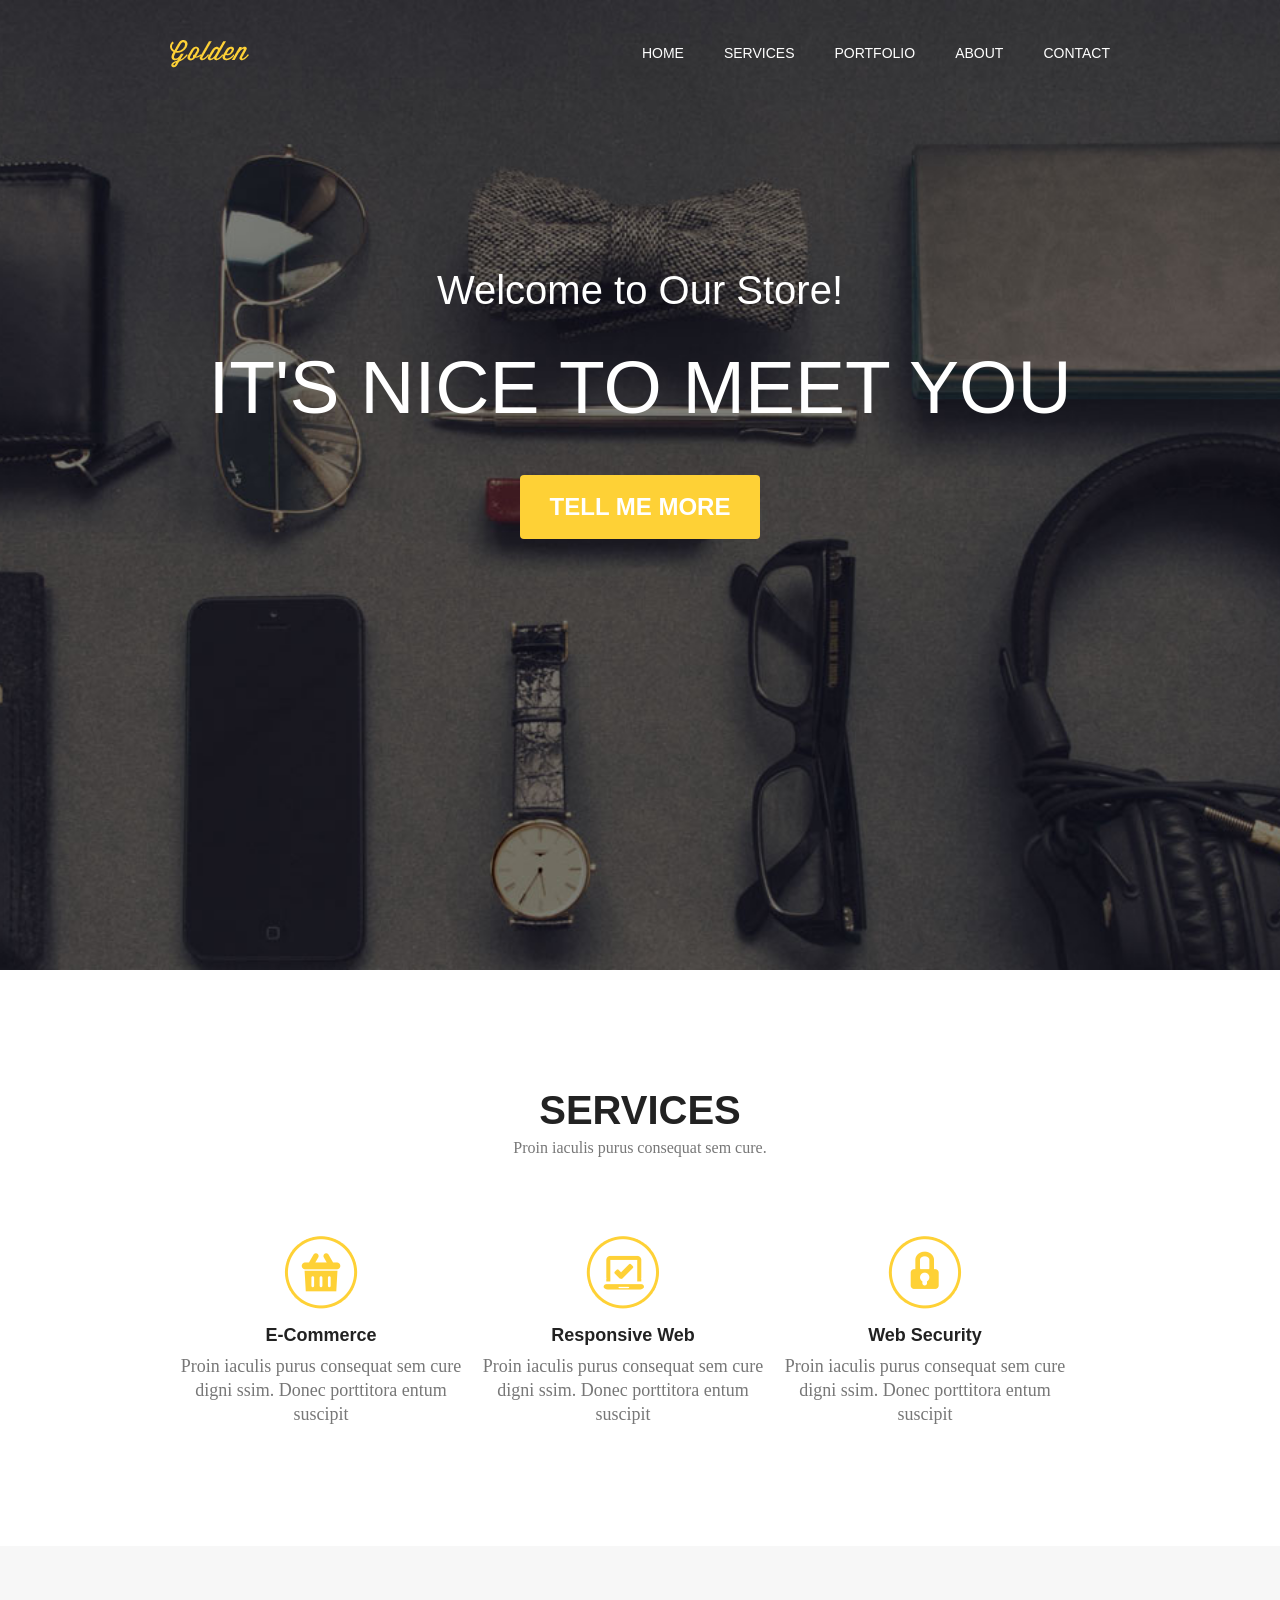
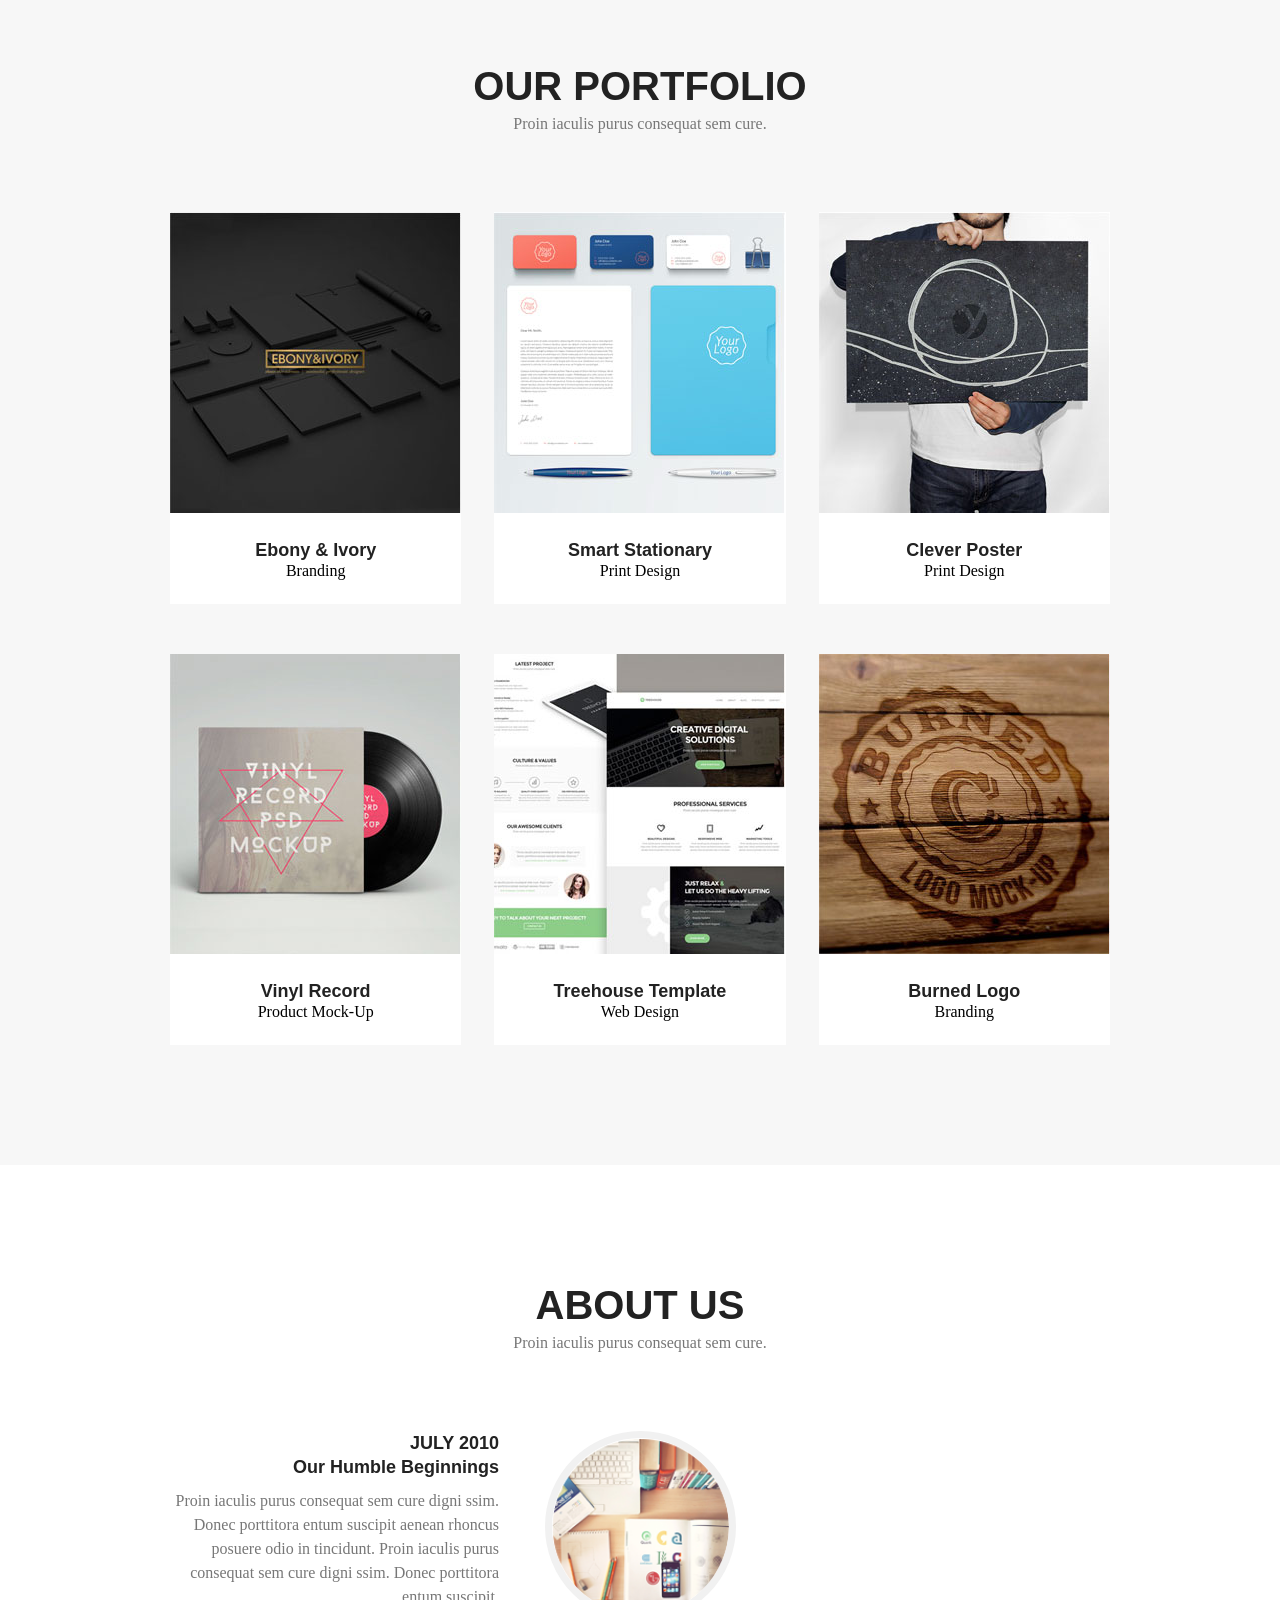
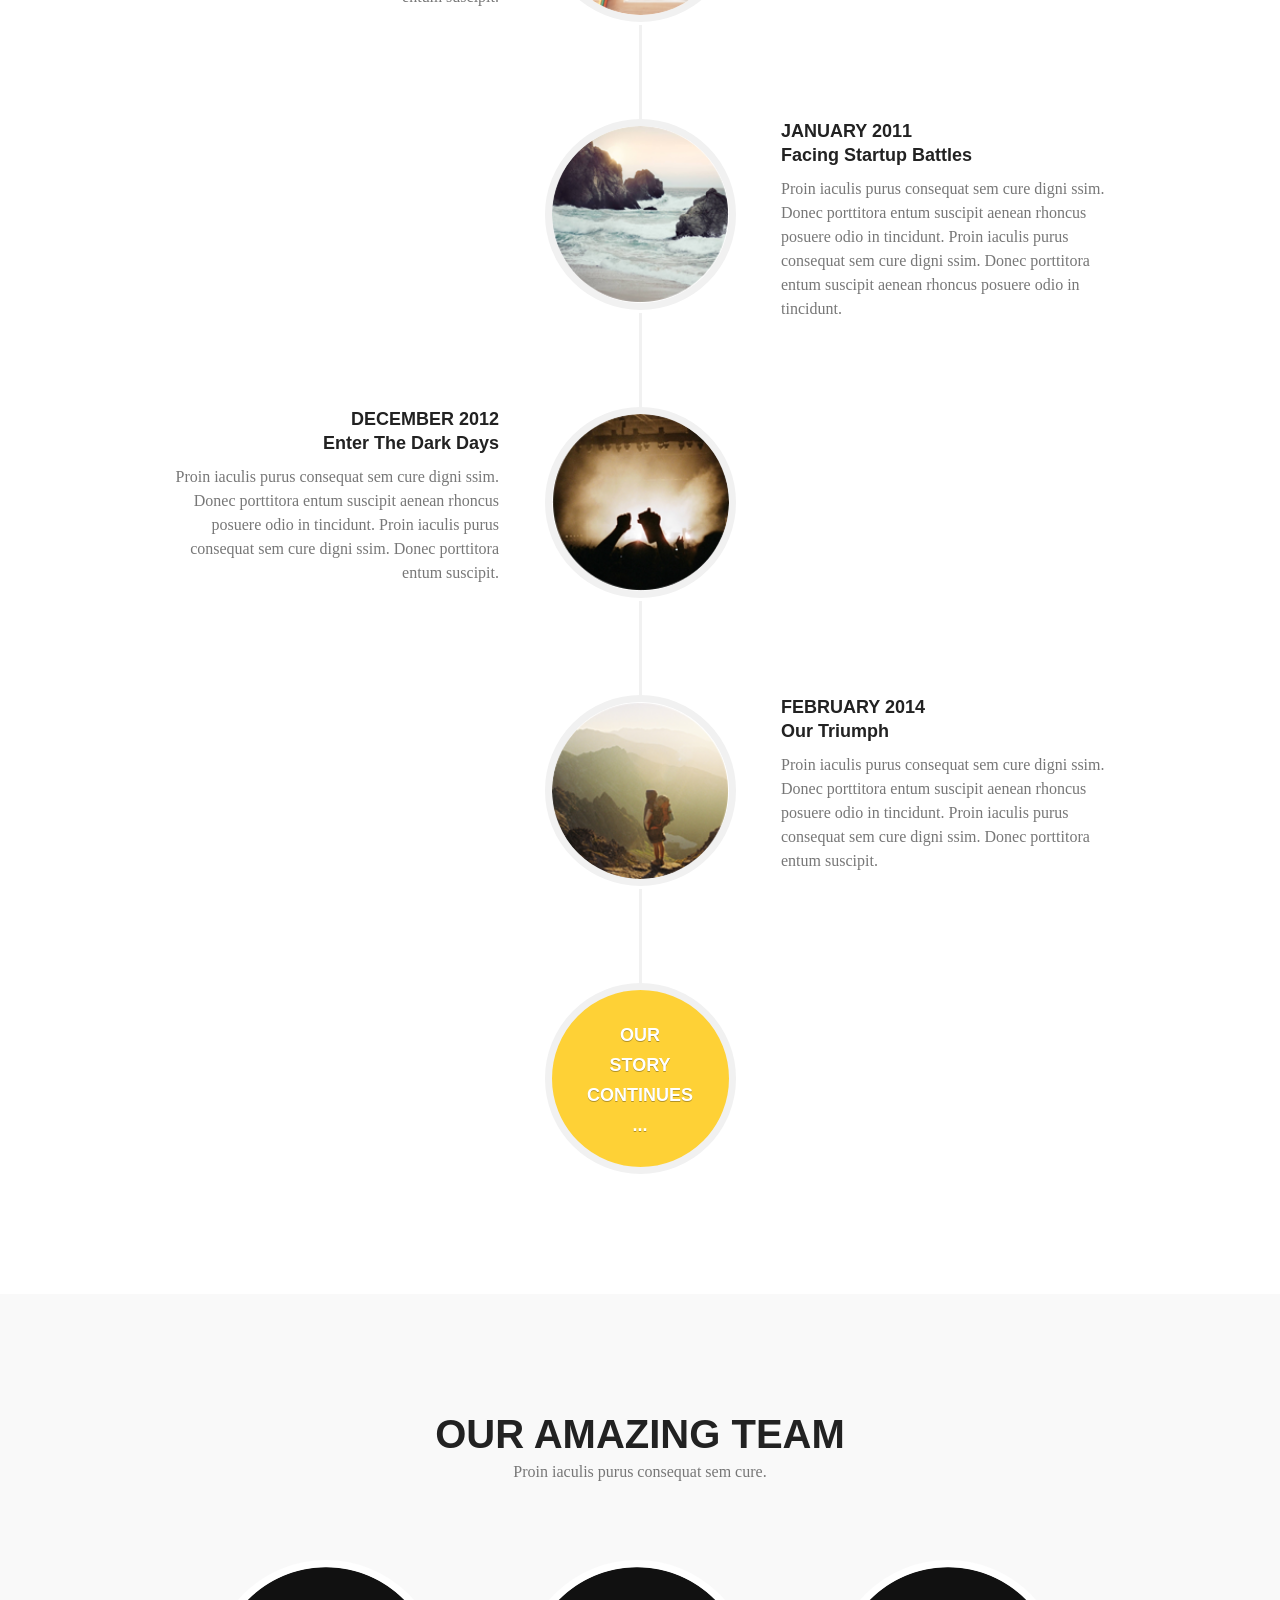
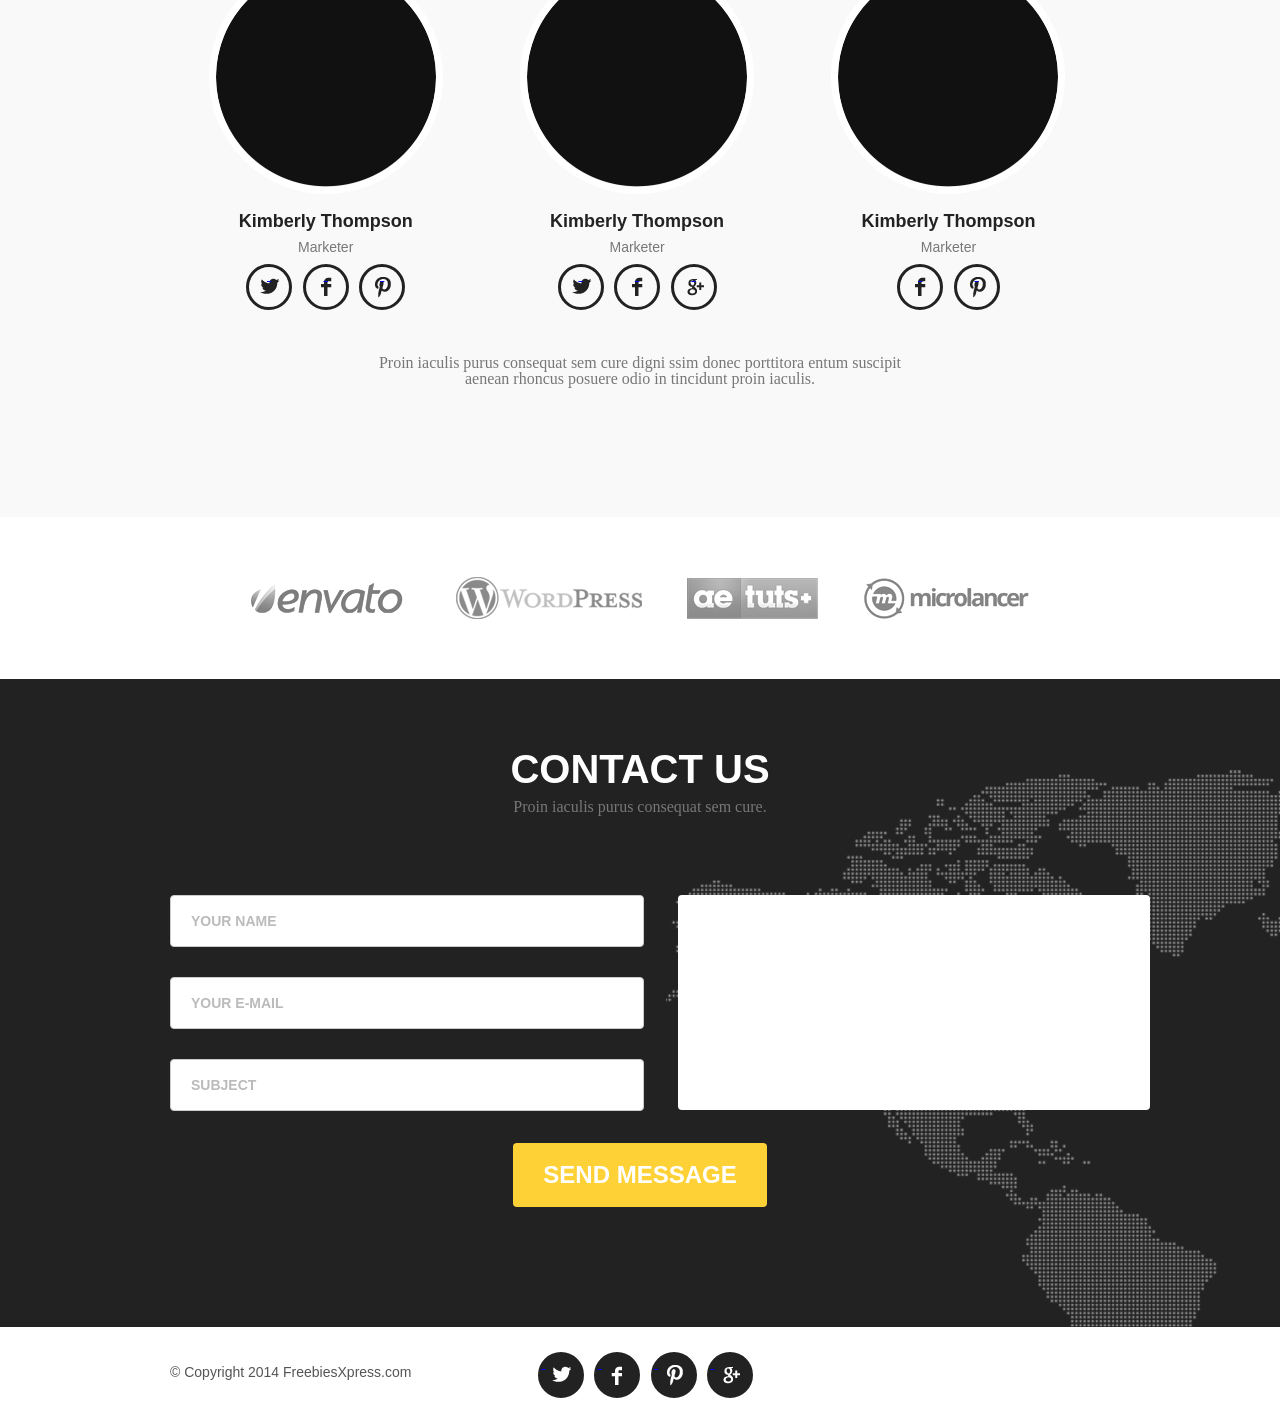
<file: golden/index.html>
<!DOCTYPE html>
<!--[if lt IE 7]><html lang="ru" class="lt-ie9 lt-ie8 lt-ie7"><![endif]-->
<!--[if IE 7]><html lang="ru" class="lt-ie9 lt-ie8"><![endif]-->
<!--[if IE 8]><html lang="ru" class="lt-ie9"><![endif]-->
<!--[if gt IE 8]><!-->
<html lang="ru">
<!--<![endif]-->
<head>
	<meta charset="utf-8" />

	<title>Golden</title>
	<meta content="" name="description" />
	<meta content="" property="og:image" />
	<meta content="" property="og:description" />
	<meta content="" property="og:site_name" />
	<meta content="website" property="og:type" />

	<meta content="telephone=no" name="format-detection" />
	<meta http-equiv="x-rim-auto-match" content="none">

	<meta http-equiv="X-UA-Compatible" content="IE=edge" />
	<meta name="viewport" content="width=device-width, initial-scale=1.0" />

	<link rel="shortcut icon" href="favicon.png" />

	<!--<link rel="stylesheet" href="libs/bootstrap/bootstrap-grid-3.3.1.min.css" />-->
	<link rel="stylesheet" href="libs/font-awesome-4.2.0/css/font-awesome.min.css" />
	<link rel="stylesheet" href="libs/fancybox/jquery.fancybox.css" />
	<link rel="stylesheet" href="libs/owl-carousel/owl.carousel.css" />
	<link rel="stylesheet" href="libs/countdown/jquery.countdown.css" />
	<link rel="stylesheet" href="css/fonts.css" />
	<link rel="stylesheet" href="css/main.css" />
	<link rel="stylesheet" href="css/media.css" />
</head>
<body>
	<div class="wrapper">
	    <div class="header">
	        <div class="container clearfix">
	            <div class="logo">
	                <a href="#"><img src="img/logo.png" alt=""></a>
	            </div>
	            <ul class="nav">
	                <li><a href="#">Home</a></li>
	                <li><a href="#">Services</a></li>
	                <li><a href="#">Portfolio</a></li>
	                <li><a href="#">About</a></li>
	                <li><a href="#">Contact</a></li>
	            </ul>
	        </div>
	    </div>
	    <div class="home">
	        <div class="container">
	            <h3>Welcome to Our Store!</h3>
	            <h1>It's nice to meet you</h1>
	            <button class="btn">Tell me more</button>
	        </div>
	    </div>
	
        <div class="service box">
            <div class="container">
                <h2 class="title">Services</h2>
                <p class="descr">Proin iaculis purus consequat sem cure.</p>
               <div class="services-wrap clearfix">
                   <div class="services-item commerce">
                       <h5 class="title">E-Commerce</h5>
                       <p>Proin iaculis purus consequat sem cure digni ssim. Donec porttitora entum suscipit </p>
                   </div>
                   <div class="services-item responsive">
                       <h5 class="title">Responsive Web</h5>
                       <p>Proin iaculis purus consequat sem cure  digni ssim. Donec porttitora entum suscipit </p>
                   </div>
                   <div class="services-item security">
                       <h5 class="title">Web Security</h5>
                       <p>Proin iaculis purus consequat sem cure digni ssim. Donec porttitora entum suscipit </p>
                   </div>
               </div>
            </div>
</div>
        <div class="portfolio box">
                <div class="container">
                    <h2 class="title">Our portfolio</h2>
                    <p class="descr">Proin iaculis purus consequat sem cure.</p>
                   <div class="portfolio-wrap clearfix">
                       <div class="portfolio-item">
                           <a href="#"><img src="img/p-01.jpg" alt=""></a>
                           <div class="p-footer">
                               <h5 class="title">Ebony & Ivory</h5>
                               <span>Branding</span>
                           </div>
                       </div>
                       <div class="portfolio-item">
                           <a href="#"><img src="img/p-02.jpg" alt=""></a>
                           <div class="p-footer">
                               <h5 class="title">Smart Stationary</h5>
                               <span>Print Design</span>
                           </div>
                       </div>
                       <div class="portfolio-item">
                           <a href="#"><img src="img/p-03.jpg" alt=""></a>
                           <div class="p-footer">
                               <h5 class="title">Clever Poster</h5>
                               <span>Print Design</span>
                           </div>
                       </div>
                       <div class="portfolio-item">
                           <a href="#"><img src="img/p-04.jpg" alt=""></a>
                           <div class="p-footer">
                               <h5 class="title">Vinyl Record</h5>
                               <span>Product Mock-Up</span>
                           </div>
                       </div>
                       <div class="portfolio-item">
                           <a href="#"><img src="img/p-05.jpg" alt=""></a>
                           <div class="p-footer">
                               <h5 class="title">Treehouse Template</h5>
                               <span>Web Design</span>
                           </div>
                       </div>
                       <div class="portfolio-item">
                           <a href="#"><img src="img/p-06.jpg" alt=""></a>
                           <div class="p-footer">
                               <h5 class="title">Burned Logo</h5>
                               <span>Branding</span>
                           </div>
                       </div>  
                   </div>
                </div>
</div>
        <div class="about box">
                <div class="container">
                    <h2 class="title">About Us</h2>
                    <p class="descr">Proin iaculis purus consequat sem cure.</p>
                    <div class="about-wrap">
                        <div class="about-item clearfix">
                           <div class="about-text left text-right">
                               <h5 class="title"><span>July 2010</span><br>Our Humble Beginnings</h5>
                               <p>Proin iaculis purus consequat sem cure digni ssim. Donec porttitora entum suscipit aenean rhoncus posuere odio in tincidunt. Proin iaculis purus consequat sem cure digni ssim. Donec porttitora entum suscipit.</p>
                           </div>
                           <div class="about-img left">
                               <img src="img/abt-01.png" alt="">
                           </div>
                            
                        </div>
                        <div class="about-item clearfix">
                           <div class="about-text right text-left">
                               <h5 class="title"><span>January 2011</span><br> Facing Startup Battles</h5>
                               <p>Proin iaculis purus consequat sem cure digni ssim. Donec porttitora entum suscipit aenean rhoncus posuere odio in tincidunt. Proin iaculis purus consequat sem cure digni ssim. Donec porttitora entum suscipit aenean rhoncus posuere odio in tincidunt.</p>
                           </div>
                           <div class="about-img right">
                               <img src="img/abt-02.png" alt="">
                           </div>
                            
                        </div>
                        <div class="about-item clearfix">
                           <div class="about-text left text-right">
                               <h5 class="title"><span>December 2012</span><br>Enter The Dark Days</h5>
                               <p>Proin iaculis purus consequat sem cure digni ssim. Donec porttitora entum suscipit aenean rhoncus posuere odio in tincidunt. Proin iaculis purus consequat sem cure digni ssim. Donec porttitora entum suscipit.</p>
                           </div>
                           <div class="about-img left">
                               <img src="img/abt-03.png" alt="">
                           </div>
                            
                        </div>
                        <div class="about-item clearfix">
                           <div class="about-text right text-left">
                               <h5 class="title"><span>February 2014</span><br>Our Triumph</h5>
                               <p>Proin iaculis purus consequat sem cure digni ssim. Donec porttitora entum suscipit aenean rhoncus posuere odio in tincidunt. Proin iaculis purus consequat sem cure digni ssim. Donec porttitora entum suscipit.</p>
                           </div>
                           <div class="about-img right">
                               <img src="img/abt-04.png" alt="">
                           </div>
                            
                        </div>
                        <a href="#" class="about-link">Our<br>Story<br>Continues<br>...</a>
                    </div>
                </div>
        </div>
        <div class="team box">         
            <div class="container">
                <h2 class="title">Our Amazing Team</h2>
                <p class="descr">Proin iaculis purus consequat sem cure.</p>
                <div class="team-wrap clearfix">
                    <div class="team-item">
                        <img src="img/team.png" height="220" width="220" alt="">
                        <h5 class="title">Kimberly Thompson</h5>
                        <p class="cat">Marketer</p>
                        <div class="social">
                            <a href="#" class="ic-tw">&nbsp;</a>
                            <a href="#" class="ic-fb">&nbsp;</a>
                            <a href="#" class="ic-pn">&nbsp;</a>
                        </div>
                    </div>
                     <div class="team-item">
                        <img src="img/team.png" height="220" width="220" alt="">
                        <h5 class="title">Kimberly Thompson</h5>
                        <p class="cat">Marketer</p>
                        <div class="social">
                            <a href="#" class="ic-tw">&nbsp;</a>
                            <a href="#" class="ic-fb">&nbsp;</a>
                            <a href="#" class="ic-gl">&nbsp;</a>
                        </div>
                    </div>
                     <div class="team-item">
                        <img src="img/team.png" height="220" width="220" alt="">
                        <h5 class="title">Kimberly Thompson</h5>
                        <p class="cat">Marketer</p>
                        <div class="social">
                            <a href="#" class="ic-fb">&nbsp;</a>
                            <a href="#" class="ic-pn">&nbsp;</a>
                        </div>
                    </div>
                </div>
                <p class="descr team-info">Proin iaculis purus consequat sem cure digni ssim donec porttitora entum suscipit<br>aenean rhoncus posuere odio in tincidunt proin iaculis.</p>
            </div>
        </div>
        
        <div class="brand">
            <div class="container">
                <a href="#"><img src="img/partner01.png" alt=""></a>
                <a href="#"><img src="img/partner02.png" alt=""></a>
                <a href="#"><img src="img/partner03.png" alt=""></a>
                <a href="#"><img src="img/partner04.png" alt=""></a>
            </div>
        </div>
        
        <div class="contact box" name="contact">         
            <div class="container">
                <h2 class="title">Contact Us</h2>
                <p class="descr">Proin iaculis purus consequat sem cure.</p>
                <form action="#" class="message">
                    <div class="clearfix">
                        <div class="left">
                            <input type="text" placeholder="your name">
                            <input type="text" placeholder="your e-mail">
                            <input type="text" placeholder="subject">
                        </div>
                        <div class="right">
                            <textarea id="" cols="0" rows="0" placeholder="Your message"> </textarea>
                        </div>
                    </div>
                    <input type="submit" value="Send Message" class="btn">
                </form>
            </div>
        </div>
        
        <div class="copyright">
            <div class="container clearfix">
                <p class="left">&copy; Copyright 2014 FreebiesXpress.com</p>
                <div class="social">
                    <a href="#" class="ic-tw black">&nbsp;</a>
                    <a href="#" class="ic-fb black">&nbsp;</a>
                    <a href="#" class="ic-pn black">&nbsp;</a>
                    <a href="#" class="ic-gl black">&nbsp;</a>
                </div>
                
            </div>
        </div>
	</div>
	
	
	<div class="hidden"></div>
	<!-- Mandatory for Responsive Bootstrap Toolkit to operate -->
	<div class="device-xs visible-xs"></div>
	<div class="device-sm visible-sm"></div>
	<div class="device-md visible-md"></div>
	<div class="device-lg visible-lg"></div>
	<!-- end mandatory -->
	<!--[if lt IE 9]>
	<script src="libs/html5shiv/es5-shim.min.js"></script>
	<script src="libs/html5shiv/html5shiv.min.js"></script>
	<script src="libs/html5shiv/html5shiv-printshiv.min.js"></script>
	<script src="libs/respond/respond.min.js"></script>
	<![endif]-->
	<script src="libs/jquery/jquery-1.11.1.min.js"></script>
	<script src="libs/jquery-mousewheel/jquery.mousewheel.min.js"></script>
	<script src="libs/fancybox/jquery.fancybox.pack.js"></script>
	<script src="libs/waypoints/waypoints-1.6.2.min.js"></script>
	<script src="libs/scrollto/jquery.scrollTo.min.js"></script>
	<script src="libs/owl-carousel/owl.carousel.min.js"></script>
	<script src="libs/countdown/jquery.plugin.js"></script>
	<script src="libs/countdown/jquery.countdown.min.js"></script>
	<script src="libs/countdown/jquery.countdown-ru.js"></script>
	<script src="libs/landing-nav/navigation.js"></script>
	<!--<script src="libs/bootstrap-toolkit/bootstrap-toolkit.min.js"></script>-->
	<script src="libs/maskedinput/jquery.maskedinput.min.js"></script>
	<script src="libs/equalheight/jquery.equalheight.js"></script>
	<script src="libs/stellar/jquery.stellar.min.js"></script>
	<script src="js/common.js"></script>
	<!-- Yandex.Metrika counter --><!-- /Yandex.Metrika counter -->
	<!-- Google Analytics counter --><!-- /Google Analytics counter -->
</body>
</html>
</file>
<file: golden/css/fonts.css>
/* font-family: "RobotoRegular"; */
@font-face {
	font-family: "RobotoRegular";
	src: url("../fonts/RobotoRegular/RobotoRegular.eot");
	src: url("../fonts/RobotoRegular/RobotoRegular.eot?#iefix")format("embedded-opentype"),
	url("../fonts/RobotoRegular/RobotoRegular.woff") format("woff"),
	url("../fonts/RobotoRegular/RobotoRegular.ttf") format("truetype");
	font-style: normal;
	font-weight: normal;
}
/* font-family: "RobotoLight"; */
@font-face {
	font-family: "RobotoLight";
	src: url("../fonts/RobotoLight/RobotoLight.eot");
	src: url("../fonts/RobotoLight/RobotoLight.eot?#iefix")format("embedded-opentype"),
	url("../fonts/RobotoLight/RobotoLight.woff") format("woff"),
	url("../fonts/RobotoLight/RobotoLight.ttf") format("truetype");
	font-style: normal;
	font-weight: normal;
}
/* font-family: "RobotoMedium"; */
@font-face {
	font-family: "RobotoMedium";
	src: url("../fonts/RobotoMedium/RobotoMedium.eot");
	src: url("../fonts/RobotoMedium/RobotoMedium.eot?#iefix")format("embedded-opentype"),
	url("../fonts/RobotoMedium/RobotoMedium.woff") format("woff"),
	url("../fonts/RobotoMedium/RobotoMedium.ttf") format("truetype");
	font-style: normal;
	font-weight: normal;
}
/* font-family: "RobotoBold"; */
@font-face {
	font-family: "RobotoBold";
	src: url("../fonts/RobotoBold/RobotoBold.eot");
	src: url("../fonts/RobotoBold/RobotoBold.eot?#iefix")format("embedded-opentype"),
	url("../fonts/RobotoBold/RobotoBold.woff") format("woff"),
	url("../fonts/RobotoBold/RobotoBold.ttf") format("truetype");
	font-style: normal;
	font-weight: normal;
}
</file>
<file: golden/css/main.css>
html, body, div, span, applet, object, iframe,
h1, h2, h3, h4, h5, h6, p, blockquote, pre,
a, abbr, acronym, address, big, cite, code,
del, dfn, em, img, ins, kbd, q, s, samp,
small, strike, strong, sub, sup, tt, var,
b, u, i, center,
dl, dt, dd, ol, ul, li,
fieldset, form, label, legend,
table, caption, tbody, tfoot, thead, tr, th, td,
article, aside, canvas, details, embed,
figure, figcaption, footer, header, hgroup,
menu, nav, output, ruby, section, summary,
time, mark, audio, video {
	margin: 0;
	padding: 0;
	border: 0;
	font-size: 100%;
	font: inherit;
	vertical-align: baseline;
}
/* HTML5 display-role reset for older browsers */
article, aside, details, figcaption, figure,
footer, header, hgroup, menu, nav, section {
	display: block;
}
body {
	line-height: 1;
}
ol, ul {
	list-style: none;
}
blockquote, q {
	quotes: none;
}
blockquote:before, blockquote:after,
q:before, q:after {
	content: '';
	content: none;
}
table {
	border-collapse: collapse;
	border-spacing: 0;
}

*::-webkit-input-placeholder {
	color: #666;
	opacity: 1;
}
*:-moz-placeholder {
	color: #666;
	opacity: 1;
}
*::-moz-placeholder {
	color: #666;
	opacity: 1;
}
*:-ms-input-placeholder {
	color: #666;
	opacity: 1;
}

body input:focus:required:invalid,
body textarea:focus:required:invalid {
	
}
body input:required:valid,
body textarea:required:valid {
	
}
body {
	font-family: Arial, sans-serif;
	font-size: 16px;
	min-width: 320px;
	position: relative;
}
/* ОЧ полезно */
.left { float: left;}
.right { float: right;}
.text-left { text-align: left;}
.text-right {text-align: right;}
/*=========================*/

.hidden {
	display: none;
}
.carousel img {
	width: 100%;
	height: auto;
}
.parallax {
	background-attachment: fixed;
	background-position: 50% 0;
	position: relative;
}
.clearfix:before,
.clearfix:after {
    content: '';
    display: table;
}
.clearfix:after {
    clear: both;
}



/* HEADER */

.container {
    width: 940px;
    margin: 0 auto;
}
.header {
    padding: 20px 0;
    position: absolute;
    top: 20px;
    left: 0;
    right: 0;
    width: 100%;
}
.logo {
    float: left;
}
.nav {
    float: right;
    padding-top: 5px;
}
.nav li {
    float: left;
    margin-right: 40px;
}
.nav li:last-child {
    margin-right: 0;
}
.nav a {
    text-transform: uppercase;
    color: #fff;
    font-size: 14px; 
    text-decoration: none;
}
.nav a:hover {
    color: #f1c736;
}
.home {
    height: 700px;
    padding-top: 270px;
    text-align: center;
    color: #fff;
    background: #222 url(../img/bg-home.jpg) no-repeat center bottom;
    background-size: cover;
    -moz-background-size: cover;
}
.home h3 {
    font-size: 40px;
    line-height: 40px;
    margin-bottom: 40px;
}
.home h1 {
    font-size: 75px;
    line-height: 75px;
    text-transform: uppercase;
    margin-bottom: 50px;
}
.btn {
    background: #fed136;
    padding: 20px 30px;
    display: inline-block;
    font-size: 24px;
    line-height: 24px;
    font-weight: bold;
    color: #fff;
    text-transform: uppercase;
    cursor: pointer;
    border-radius: 4px;
    -moz-border-radius: 4px;
    border: 0;
}
.btn:hover {
    background: #daae17;
    color: #fff;
}

.box {
    padding: 120px 0;
    text-align: center;
    
}
.service {
    text-align: center;
    
}
.services-wrap,
.portfolio-wrap,
.about-wrap,
.team-wrap,
.contact,
.message {
    padding-top: 70px;
}
h2.title {
    font-family: Arial, sans-serif;
    font-size: 40px;
    line-height: 40px;
    text-transform: uppercase;
    color: #222;
    margin-bottom: 10px;
    font-weight: bold;
}
.descr {
    font-size: 16px;
    margin-bottom: 10px;
    color: #777;
    font-family: 'Times New Roman';
}
h5.title {
    margin-bottom: 10px;
    font-size: 18px;
    line-height: 18x;
    color: #222;
    font-weight: bold;
}
.services-item p {
    font-family: 'Times New Roman';
    color: #777;
    font-size: 18px;
    line-height: 24px;
}
.services-item {
    width: 30%;
    float: left;
    padding: 90px 10px 0;
}

.commerce {
    background: url(../img/ico-1.png) no-repeat center top;
}
.responsive {
    background: url(../img/ico-2.png) no-repeat center top;
}
.security {
    background: url(../img/ico-3.png) no-repeat center top;
}
.portfolio {
    text-align: center;
    background: #f7f7f7;
}

.portfolio-item {
    background: #fff;
    width: 31%;
    margin-right: 3.5%;
    float: left;
    margin-bottom: 50px;
}

.portfolio-item:nth-child(3n) { 
    margin-right: 0;
}
/* 3n - значит "каждый третий элемент" */
/* nth-last-child - значит отсчет с конца */
.portfolio-item:nth-last-child(1),
.portfolio-item:nth-last-child(2),
.portfolio-item:nth-last-child(3) {
    margin-bottom: 0;
}

.p-footer {
    padding: 25px 20px;
}
.p-footer h5.title {
    margin-bottom: 4px;
}
.p-footer span {
    font-family: "Times New Roman";
}

.about {
    text-align: center;
    
}

.about-text{
    width: 35%;
}
.about-text h5 {
    line-height: 24px;
}
.about-text h5 span {
    text-transform: uppercase;
}
.about-text p {
    line-height: 24px;
    font-size: 16p;
    color: #777;
    font-family: Times New Roman;
}
.about-img {
    width: 30%;
}
.about-img:after {
    display: block;
    content: "";
    margin: 0 auto;
    height: 94px;
    width: 3px;
    background: #f1f1f1;
}
.about-img img, .about-link {
    display: inline-block;
    width: 177px;
    height: 177px;
    border: 7px solid #f1f1f1;
    border-radius: 50%;
    -moz-border-radius: 50%;
    
}
.about-link {
    background: #fed136;
    font-family: Arial, sans-serif;
    font-weight: bold;
    font-size: 18px;
    line-height: 30px;
    color: #fff;
    text-transform: uppercase;
    padding-top: 30px;
    height: 147px;
    text-decoration: none;
    text-shadow: 0 1px rgba(0,0,0, 0.3);
}

.team {
    background: #f9f9f9;
}
.team-item {
    float: left;
    width: 31%;
    padding: 0 10px;
}
.team-item img {
    margin-bottom: 15px;
    border: 7px solid #fff;
    border-radius: 50%;
    -moz-border-radius: 50%;
    
}
.cat {
    font-size: 14px;
    line-height: 14px;
    font-family: Arial, sans-serif;
    color: #777;
}
.social {
    margin-top: 10px;
}
.social a {
    display: inline-block;
    width: 40px;
    height: 40px;
    border: 3px solid #222;
    border-radius: 50%;
    -moz-border-radius: 50%;
    margin: 0 3px;
    background: url(../img/soc-sprite.png) no-repeat;
    
}
.social a.black {
    background-color: #222;
}
/* Hover BLACK */



.social a.ic-tw {
    background-position: 0 0;
}
.social a.ic-fb {
    background-position: -40px 0;
}
.social a.ic-pn {
    background-position: -80px 0;
}
.social a.ic-gl {
    background-position: -120px 0;
}

/* Hover socials */

.social a.ic-tw:hover {
    background-position: 0 -40px;
    background-color: #00aced;
    border-color: #00aced;
}
/* black hover */
.social a.ic-tw.black {
    background-position: 0 -40px;
}

.social a.ic-fb:hover {
    background-position: -40px -40px;
    background-color: #3b5998;
    border-color: #3b5998;
}
/* black hover */
.social a.ic-fb.black {
    background-position: -40px -40px;
}
.social a.ic-pn:hover {
    background-position: -80px -40px;
    background-color: #cb2028;
    border-color: #cb2028;
}
/* black hover */
.social a.ic-pn.black {
    background-position: -80px -40px;
}
.social a.ic-gl:hover {
    background-position: -120px -40px;
    background-color: #d95232;
    border-color: #d95232;
}
/* black hover */
.social a.ic-gl.black {
    background-position: -120px -40px;
}
.team-info {
    margin-top: 45px;
}
.brand {
    padding: 60px 0;
    text-align: center;
}
.brand a {
    display: inline-block;
    margin-right: 40px;
}
.brand a:last-child {
    margin-right: 0;
}
.brand img {
    vertical-align: middle;
}
.contact {
    text-align: center;
    background: #222 url(../img/map.png) no-repeat right bottom;
}
.contact h2.title {
    color: #fff;
}
.message .left, 
.message .right {
    width: 46%;
}
.message input[type="text"], .message textarea {
    background: #fff;
    border-radius: 4px;
    -moz-border-radius: 4px;
    width: 100%;
    margin-bottom: 30px;
    padding: 15px 20px;
    box-shadow: none;
     text-transform: uppercase;
    font: bold 14px/14px Arial, sans-serif;
    color: #222;
}
.message input[type="text"] {
    height: 20px;
    border: 1px solid #ccc;
}
.message textarea {
    border: none;
    height: 185px; 
    resize: none;
}

::-webkit-input-placeholder {
    text-transform: uppercase;
    font: bold 14px/14px Arial, sans-serif;
    color: #bbb;
}
::-moz-placeholder {
    text-transform: uppercase;
    font: bold 14px/14px Arial, sans-serif;
    color: #bbb;
}
.copyright {
    padding: 25px 0;
    
}
.copyright .social {
    margin-left: 365px;
    margin-top: 0;
    color: #222;
}
.copyright p {
    font: 14px/14px Arial, sans-serif;
    color: #555;
    margin-top: 13px;
}
</file>
<file: golden/css/media.css>
/*==========  Desktop First Method  ==========*/

/* Large Devices, Wide Screens */
@media only screen and (max-width : 1200px) {

}

/* Medium Devices, Desktops */
@media only screen and (max-width : 992px) {

}

/* Small Devices, Tablets */
@media only screen and (max-width : 768px) {

}

/* Extra Small Devices, Phones */
@media only screen and (max-width : 480px) {

}

/* Custom, iPhone Retina */
@media only screen and (max-width : 320px) {

}


/*==========  Mobile First Method  ==========*/

/* Custom, iPhone Retina */
@media only screen and (min-width : 320px) {

}

/* Extra Small Devices, Phones */
@media only screen and (min-width : 480px) {

}

/* Small Devices, Tablets */
@media only screen and (min-width : 768px) {

}

/* Medium Devices, Desktops */
@media only screen and (min-width : 992px) {

}

 /* Large Devices, Wide Screens */
@media only screen and (min-width : 1200px) {

}
</file>
